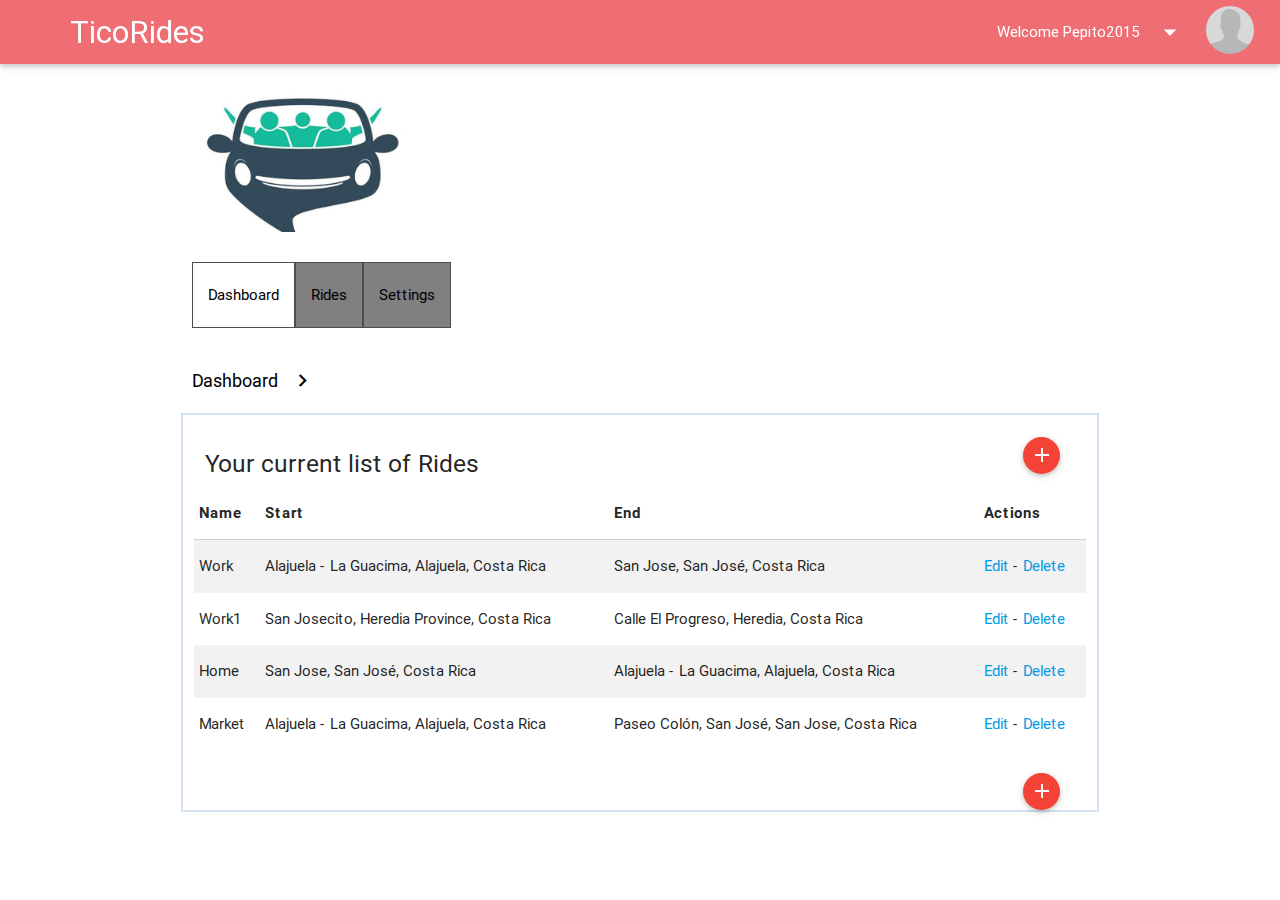
<file: dashboard_1.html>
<!DOCTYPE html>
<html lang="en">

<head>
    <title>TicoRides</title>
    <meta charset="UTF-8">
    <link rel="stylesheet" href="css/materialize.min.css">
    <link rel="stylesheet" href="css/custom.css">
    <link href="https://fonts.googleapis.com/icon?family=Material+Icons" rel="stylesheet">
    <script src="js/jquery-3.0.0.min.js"></script>
    <script src="js/materialize.min.js"></script>

</head>



<body>

    <header class="row">

        <ul id="dropdown1" class="dropdown-content">
            <li><a href="settings.html">Settings</a></li>
            <li class="divider"></li>
            <li><a href="index.html">Logout</a></li>
        </ul>

        <div class="navbar-fixed">
            <nav>
                <div class="nav-wrapper">
                    <a href="dashboard.html" class="brand-logo">TicoRides</a>
                    <img src="img/user_placeholder.png" alt="" class="circle" id="user-image">
                    <ul class="right hide-on-med-and-down">
                        <li><a class="dropdown-button" href="#!" data-activates="dropdown1">Welcome Pepito2015<i class="material-icons right">arrow_drop_down</i></a></li>
                    </ul>
                </div>
            </nav>
        </div>

        <div class="col s8 offset-s1">
            <img src="img/carpooling.jpg" alt="logo webpage" id="header-image">
        </div>

    </header>


    <div class="container">

        <nav id="menu">
            <ul class="left hide-on-med-and-down">
                <li id="active"><a href="dashboard.html">Dashboard</a></li>
                <li><a href="dashboard.html">Rides</a></li>
                <li><a href="settings.html">Settings</a></li>
            </ul>
        </nav>

        <br>

        <nav id="breadcrumb">
            <div class="nav-wrapper">
                <a href="dashboard.html" class="breadcrumb">Dashboard</a>
                <a class="breadcrumb"></a>
            </div>
        </nav>


        <div class="row">
            <div class="col s12 rides">
                <table class="striped">
                    <thead>
                        <br>
                        <div class="col s11">
                            <h5>Your current list of Rides</h5>
                        </div>
                        <div class="col s1">
                            <a class="btn-floating btn-small waves-effect waves-light red" href="rides_add.html"><i class="material-icons">add</i></a>
                        </div>

                        <tr>
                            <th><b>Name</b></th>
                            <th><b>Start</b></th>
                            <th><b>End</b></th>
                            <th><b>Actions</b></th>
                        </tr>
                    </thead>
                    <tbody>

                        <tr>
                            <td>Work</td>
                            <td>Alajuela - La Guacima, Alajuela, Costa Rica</td>
                            <td>San Jose, San José, Costa Rica</td>
                            <td>
                                <a href="rides_edit.html">Edit</a> -
                                <a href="rides_delete.html">Delete</a>
                            </td>
                        </tr>

                        <tr>
                            <td>Work1</td>
                            <td>San Josecito, Heredia Province, Costa Rica</td>
                            <td>Calle El Progreso, Heredia, Costa Rica</td>
                            <td>
                                <a href="rides_edit.html">Edit</a> -
                                <a href="rides_delete.html">Delete</a>
                            </td>
                        </tr>

                        <tr>
                            <td>Home</td>
                            <td>San Jose, San José, Costa Rica</td>
                            <td>Alajuela - La Guacima, Alajuela, Costa Rica</td>
                            <td>
                                <a href="rides_edit.html">Edit</a> -
                                <a href="rides_delete.html">Delete</a>
                            </td>
                        </tr>
                        
                        <tr>
                            <td>Market</td>
                            <td>Alajuela - La Guacima, Alajuela, Costa Rica</td>
                            <td>Paseo Colón, San José, San Jose, Costa Rica</td>
                            <td>
                                <a href="rides_edit.html">Edit</a> -
                                <a href="rides_delete.html">Delete</a>
                            </td>
                        </tr>
                    </tbody>


                </table>

                <br>
                <div class="col s1 offset-s11">
                    <a class="btn-floating btn-small waves-effect waves-light red" href="rides_add.html"><i class="material-icons">add</i></a>
                </div>

            </div>

        </div>

    </div>

</body>

</html>
</file>
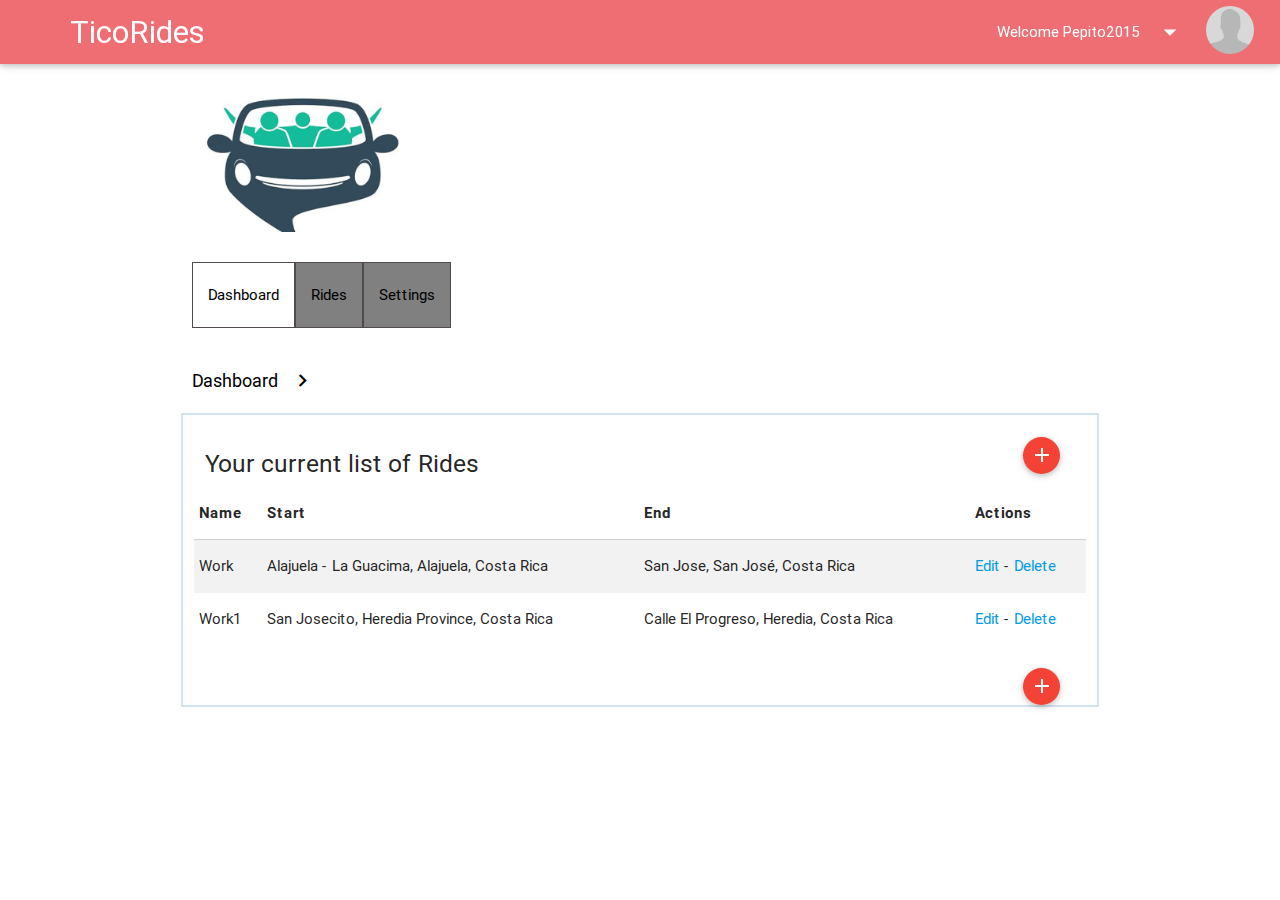
<file: rides_delete.html>
<!DOCTYPE html>
<html lang="en">

<head>
    <title>TicoRides</title>
    <meta charset="UTF-8">
    <link rel="stylesheet" href="css/materialize.min.css">
    <link rel="stylesheet" href="css/custom.css">
    <link href="https://fonts.googleapis.com/icon?family=Material+Icons" rel="stylesheet">
    <script src="js/jquery-3.0.0.min.js"></script>
    <script src="js/materialize.min.js"></script>

</head>



<body>

    <header class="row">

        <ul id="dropdown1" class="dropdown-content">
            <li><a href="settings.html">Settings</a></li>
            <li class="divider"></li>
            <li><a href="index.html">Logout</a></li>
        </ul>

        <div class="navbar-fixed">
            <nav>
                <div class="nav-wrapper">
                    <a href="dashboard.html" class="brand-logo">TicoRides</a>
                    <img src="img/user_placeholder.png" alt="" class="circle" id="user-image">
                    <ul class="right hide-on-med-and-down">
                        <li><a class="dropdown-button" href="#!" data-activates="dropdown1">Welcome Pepito2015<i class="material-icons right">arrow_drop_down</i></a></li>
                    </ul>
                </div>
            </nav>
        </div>

        <div class="col s8 offset-s1">
            <img src="img/carpooling.jpg" alt="logo webpage" id="header-image">
        </div>

    </header>


    <div class="container">

        <nav id="menu">
            <ul class="left hide-on-med-and-down">
                <li id="active"><a href="dashboard.html">Dashboard</a></li>
                <li><a href="dashboard.html">Rides</a></li>
                <li><a href="settings.html">Settings</a></li>
            </ul>
        </nav>

        <br>

        <nav id="breadcrumb">
            <div class="nav-wrapper">
                <a href="dashboard.html" class="breadcrumb">Dashboard</a>
                <a class="breadcrumb"></a>
            </div>
        </nav>


        <div class="row">
            <div class="col s12 rides">
                <table class="striped">
                    <thead>
                        <br>
                        <div class="col s11">
                            <h5>Your current list of Rides</h5>
                        </div>
                        <div class="col s1">
                            <a class="btn-floating btn-small waves-effect waves-light red" href="rides_add.html"><i class="material-icons">add</i></a>
                        </div>

                        <tr>
                            <th><b>Name</b></th>
                            <th><b>Start</b></th>
                            <th><b>End</b></th>
                            <th><b>Actions</b></th>
                        </tr>
                    </thead>
                    <tbody>

                        <tr>
                            <td>Work</td>
                            <td>Alajuela - La Guacima, Alajuela, Costa Rica</td>
                            <td>San Jose, San José, Costa Rica</td>
                            <td>
                                <a href="rides_edit.html">Edit</a> -
                                <a href="rides_delete.html">Delete</a>
                            </td>
                        </tr>

                        <tr>
                            <td>Work1</td>
                            <td>San Josecito, Heredia Province, Costa Rica</td>
                            <td>Calle El Progreso, Heredia, Costa Rica</td>
                            <td>
                                <a href="rides_edit.html">Edit</a> -
                                <a href="rides_delete.html">Delete</a>
                            </td>
                        </tr>

                    </tbody>


                </table>

                <br>
                <div class="col s1 offset-s11">
                    <a class="btn-floating btn-small waves-effect waves-light red" href="rides_add.html"><i class="material-icons">add</i></a>
                </div>

            </div>

        </div>

    </div>

</body>

</html>
</file>
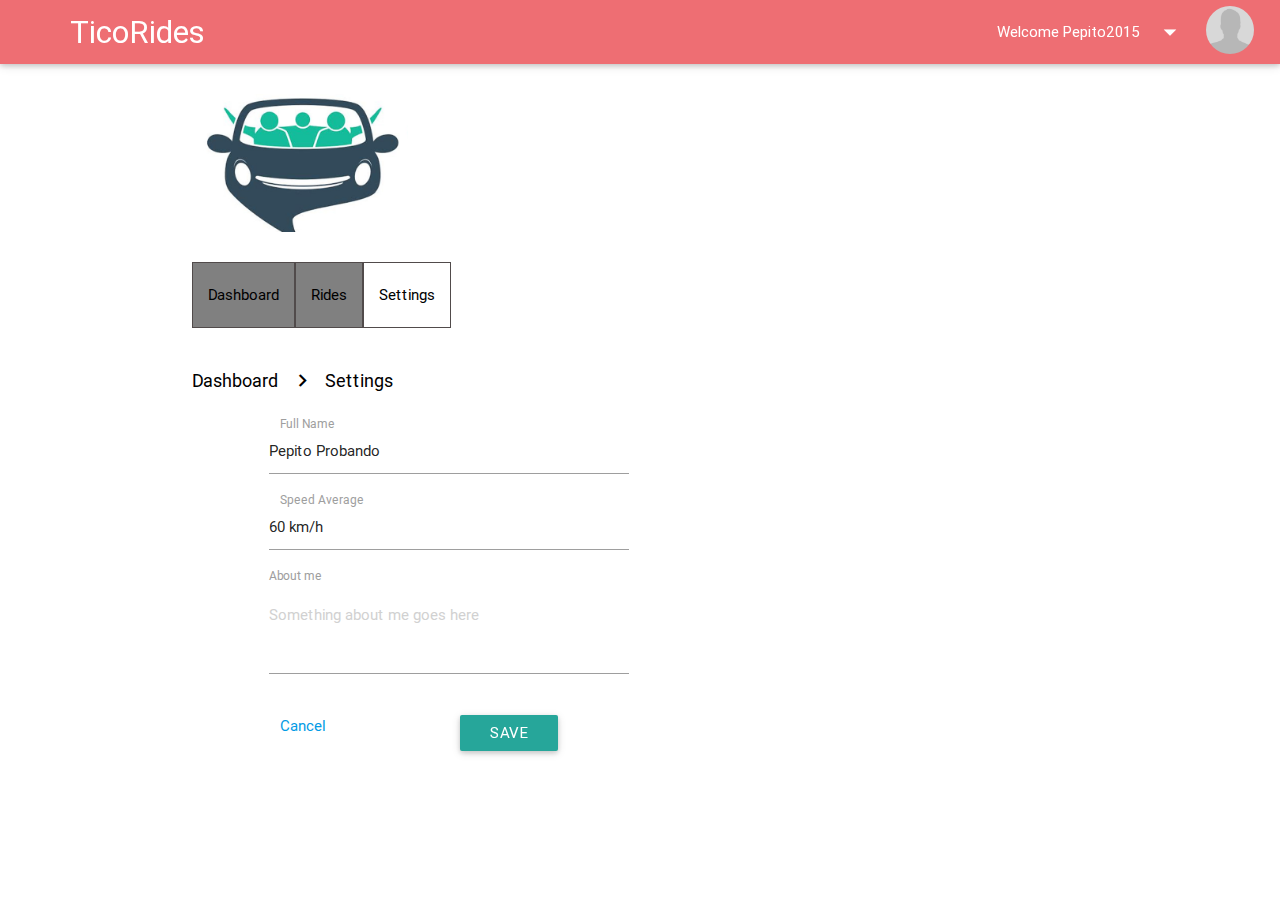
<file: settings.html>
<!DOCTYPE html>
<html lang="en">

<head>
    <title>TicoRides</title>
    <meta charset="UTF-8">
    <link rel="stylesheet" href="css/materialize.min.css">
    <link rel="stylesheet" href="css/custom.css">
    <link href="https://fonts.googleapis.com/icon?family=Material+Icons" rel="stylesheet">
    <script src="js/jquery-3.0.0.min.js"></script>
    <script src="js/materialize.min.js"></script>
    <script src="js/table.js"></script>

</head>



<body>

    <header class="row">

        <ul id="dropdown1" class="dropdown-content">
            <li><a href="settings.html">Settings</a></li>
            <li class="divider"></li>
            <li><a href="index.html">Logout</a></li>
        </ul>

        <div class="navbar-fixed">
            <nav>
                <div class="nav-wrapper">
                    <a href="dashboard.html" class="brand-logo">TicoRides</a>
                    <img src="img/user_placeholder.png" alt="" class="circle" id="user-image">
                    <ul class="right hide-on-med-and-down">
                        <li><a class="dropdown-button" href="#!" data-activates="dropdown1">Welcome Pepito2015<i class="material-icons right">arrow_drop_down</i></a></li>
                    </ul>
                </div>
            </nav>
        </div>

        <div class="col s8 offset-s1">
            <img src="img/carpooling.jpg" alt="logo webpage" id="header-image">
        </div>

    </header>


    <div class="container">

        <nav id="menu">
            <ul class="left hide-on-med-and-down">
                <li><a href="dashboard.html">Dashboard</a></li>
                <li><a href="dashboard.html">Rides</a></li>
                <li id="active"><a href="settings.html">Settings</a></li>
            </ul>
        </nav>

        <br>

        <nav id="breadcrumb">
            <div class="nav-wrapper">
                <a href="dashboard.html" class="breadcrumb">Dashboard</a>
                <a href="settings.html" class="breadcrumb">Settings</a>
            </div>
        </nav>


        <div class="row ">
            <form class="col s5 offset-s1">

                <div class="input-field">
                    <input id="full_name" type="text" class="validate" value="Pepito Probando">
                    <label for="full_name">Full Name</label>
                </div>

                <div class="input-field">
                    <input id="speed" type="text" class="validate" value="60 km/h">
                    <label for="speed">Speed Average</label>
                </div>

                <div class="row">
                    <div class="input-field col s12">
                        <textarea id="textarea1" class="materialize-textarea" placeholder="Something about me goes here"></textarea>
                        <label for="textarea1">About me</label>
                    </div>
                </div>
                <div class="col s6">
                    <a href="dashboard.html">Cancel</a>
                </div>
                <div class="col s6">
                    <a class="waves-effect waves-light btn" href="dashboard.html">Save</a>
                </div>



            </form>



        </div>



    </div>


</body>

</html>
</file>
<file: css/custom.css>
#header-image {
    margin-bottom: 10px;
    width: 25%;
    height: auto;
    display: block;
    margin-left: 82px;
    margin-top: 30px;
}

#user-image {
    margin-right: 20px;
    width: 60px;
    height: 60px;
    display: block;
    padding: 6px;
    float: right;
}

.main-title {
    font-size: 40px;
    font-weight: bold;
    font-style: italic;
}

#buscador {
    border: 2px solid #D4E2F1;
}

#buscador label {
    font-size: 30px;
}

.brand-logo {
    margin-left: 70px;
}

#search-icon {
    margin-right: 10px;
}

#modal1 li {
    list-style: circle inside;
    list-style-type: disc;
}

#breadcrumb,
.breadcrumb,
.breadcrumb::before , #menu{
    background-color: transparent;
    color: black !important;
    box-shadow: 0px 0px 0px #ffffff !important;
}

#menu a {
   transition: background-color .3s;
    color: black !important;
    background-color: gray;
    border: 1px solid #514b4b;
}


#menu #active a{
    background-color: white;
}
#menu a:hover {
  background-color: #a79c81;
}

.rides{
     border: 2px solid #D4E2F1;
}
</file>
